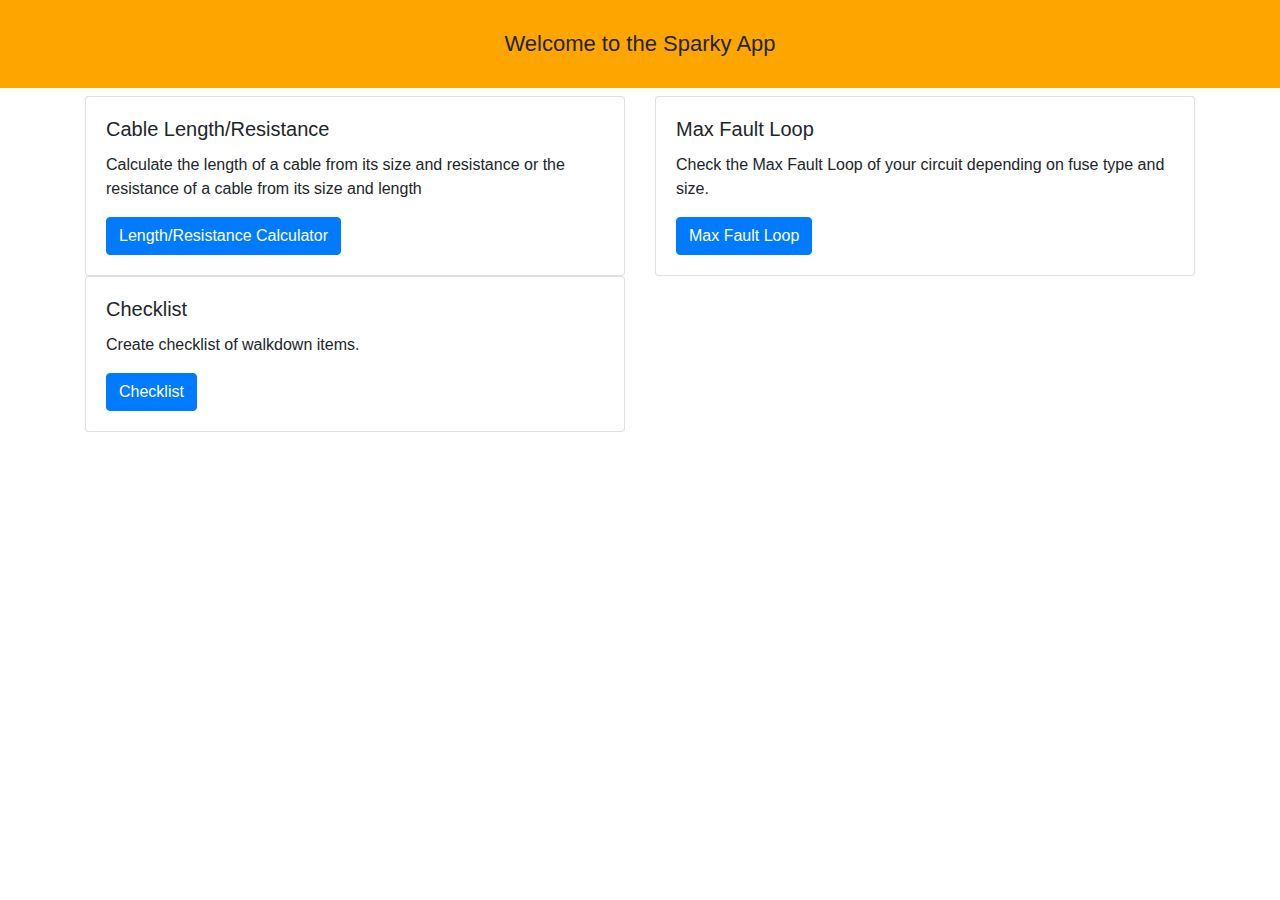
<file: index.html>
<!doctype html>
<html lang="en">
  <head>
    <!-- Required meta tags -->
    <meta charset="utf-8">
    <meta name="viewport" content="width=device-width, initial-scale=1, shrink-to-fit=no">

    <!-- Bootstrap CSS -->
    <link rel="stylesheet" href="https://cdn.jsdelivr.net/npm/bootstrap@4.0.0/dist/css/bootstrap.min.css" integrity="sha384-Gn5384xqQ1aoWXA+058RXPxPg6fy4IWvTNh0E263XmFcJlSAwiGgFAW/dAiS6JXm" crossorigin="anonymous">
    <link rel="stylesheet" type="text/css" href="style.css" />
    
    <title>Sparky App</title>
  </head>
  <body>
    <h1>Welcome to the Sparky App</h1>
    <div class="container">
    <div class="row">
        <div class="col-sm-6">
          <div class="card">
            <div class="card-body">
              <h5 class="card-title">Cable Length/Resistance</h5>
              <p class="card-text">Calculate the length of a cable from its size and resistance or the resistance of a cable from its size and length</p>
              <a href="length_resistance_calc.html" class="btn btn-primary">Length/Resistance Calculator</a>
            </div>
          </div>
        </div>
        <div class="col-sm-6">
          <div class="card">
            <div class="card-body">
              <h5 class="card-title">Max Fault Loop</h5>
              <p class="card-text">Check the Max Fault Loop of your circuit depending on fuse type and size.</p>
              <a href="max_fault_loop.html" class="btn btn-primary">Max Fault Loop</a>
            </div>
          </div>
        </div>
        <div class="col-sm-6">
          <div class="card">
            <div class="card-body">
              <h5 class="card-title">Checklist</h5>
              <p class="card-text">Create checklist of walkdown items.</p>
              <a href="checklist.html" class="btn btn-primary">Checklist</a>
            </div>
          </div>
        </div>
      </div>
    </div>

    

    <!-- Optional JavaScript -->
    <!-- jQuery first, then Popper.js, then Bootstrap JS -->
    <script src="https://code.jquery.com/jquery-3.2.1.slim.min.js" integrity="sha384-KJ3o2DKtIkvYIK3UENzmM7KCkRr/rE9/Qpg6aAZGJwFDMVNA/GpGFF93hXpG5KkN" crossorigin="anonymous"></script>
    <script src="https://cdn.jsdelivr.net/npm/popper.js@1.12.9/dist/umd/popper.min.js" integrity="sha384-ApNbgh9B+Y1QKtv3Rn7W3mgPxhU9K/ScQsAP7hUibX39j7fakFPskvXusvfa0b4Q" crossorigin="anonymous"></script>
    <script src="https://cdn.jsdelivr.net/npm/bootstrap@4.0.0/dist/js/bootstrap.min.js" integrity="sha384-JZR6Spejh4U02d8jOt6vLEHfe/JQGiRRSQQxSfFWpi1MquVdAyjUar5+76PVCmYl" crossorigin="anonymous"></script>
  </body>
</html>
</file>
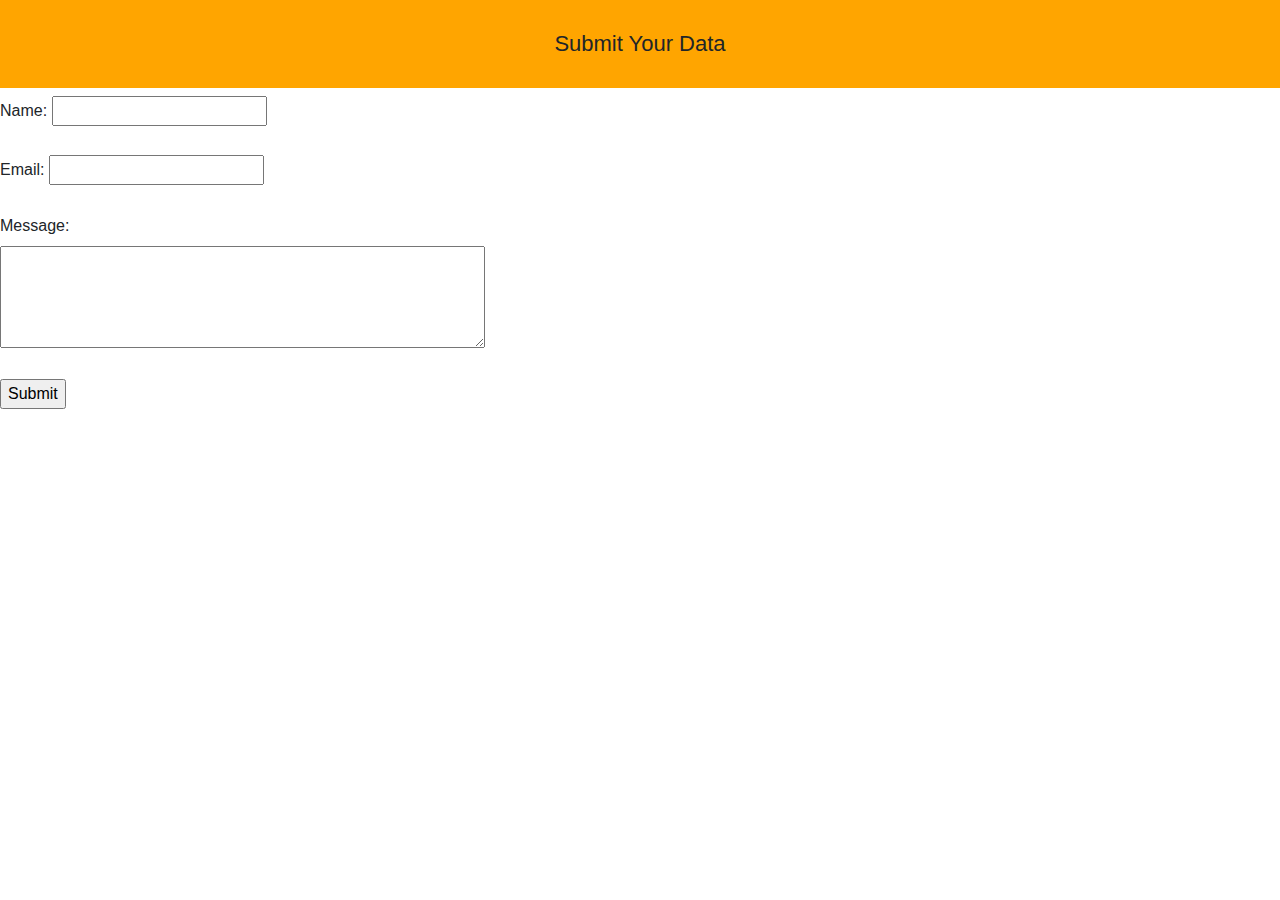
<file: checklist.html>
<!DOCTYPE html>
    <html lang="en">
        <head>
          <!-- Required meta tags -->
          <meta charset="utf-8">
          <meta name="viewport" content="width=device-width, initial-scale=1, shrink-to-fit=no">
      
          <!-- Bootstrap CSS -->
          <link rel="stylesheet" href="https://cdn.jsdelivr.net/npm/bootstrap@4.0.0/dist/css/bootstrap.min.css" integrity="sha384-Gn5384xqQ1aoWXA+058RXPxPg6fy4IWvTNh0E263XmFcJlSAwiGgFAW/dAiS6JXm" crossorigin="anonymous">
          <link rel="stylesheet" type="text/css" href="style.css" />
    <title>Sparky App</title>
</head>
<body>
    <h1>Submit Your Data</h1>
    <form id="dataForm" action="/submit" method="post">
        <label for="name">Name:</label>
        <input type="text" id="name" name="name" required><br><br>
        <label for="email">Email:</label>
        <input type="email" id="email" name="email" required><br><br>
        <label for="message">Message:</label><br>
        <textarea id="message" name="message" rows="4" cols="50" required></textarea><br><br>
        <input type="submit" value="Submit">
    </form>

    <script>
        document.getElementById('dataForm').addEventListener('submit', function(event) {
            event.preventDefault();
            // You can add additional JavaScript functionality here if needed
            // For now, the form will be submitted normally
            this.submit();
        });
    </script>
</body>
</html>
</file>
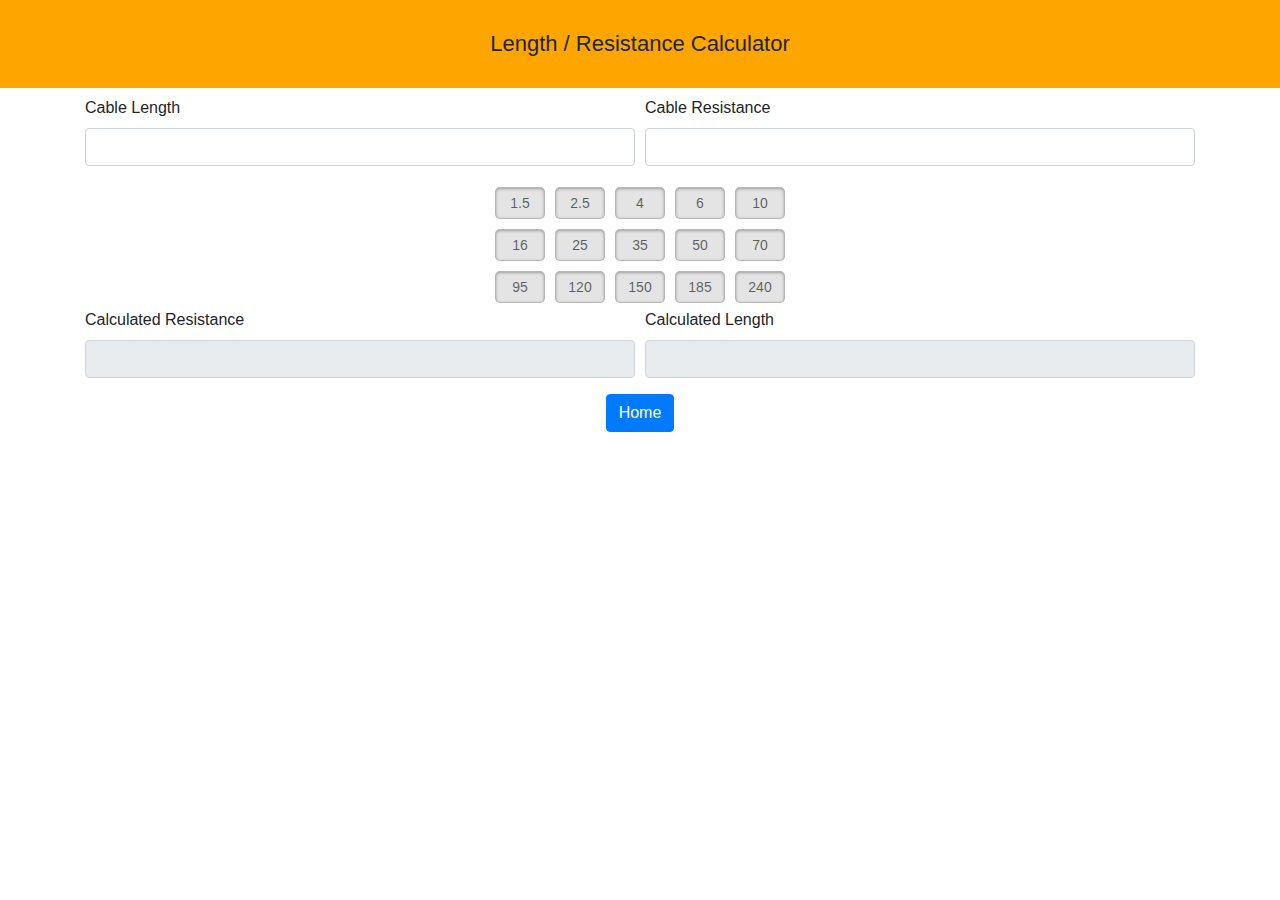
<file: length_resistance_calc.html>
<!doctype html>
<html lang="en">
  <head>
    <!-- Required meta tags -->
    <meta charset="utf-8">
    <meta name="viewport" content="width=device-width, initial-scale=1, shrink-to-fit=no">

    <!-- Bootstrap CSS -->
    <link rel="stylesheet" href="https://cdn.jsdelivr.net/npm/bootstrap@4.0.0/dist/css/bootstrap.min.css" integrity="sha384-Gn5384xqQ1aoWXA+058RXPxPg6fy4IWvTNh0E263XmFcJlSAwiGgFAW/dAiS6JXm" crossorigin="anonymous">
    <link rel="stylesheet" type="text/css" href="style.css" />

    <title>Sparky App</title>
  </head>
  <body>
    <h1>Length / Resistance Calculator
  </h1>
    <div class="container">
      <form>
        <div class="form-row mb-3">
          <div class="col-md-6">
            <label for="cable_length">Cable Length</label>
            <input type="text" class="form-control" id="cable_length" oninput="calc()">
          </div>
          <div class="col-md-6">
            <label for="cable_resistance">Cable Resistance</label>
            <input type="text" class="form-control" id="cable_resistance" oninput="calc()">
          </div>
        </div>
        
        <div class="form-row">
        
        <div class="col-sm-12 cable_size_field">
        <input type="radio" class="btn-check" name="cable_size" id="cable_size_1.5" value="1.5" oninput="calc()">
        <label class="btn btn-primary" for="cable_size_1.5">1.5</label>
        
        <input type="radio" class="btn-check" name="cable_size" id="cable_size_2.5" value="2.5" oninput="calc()">
        <label class="btn btn-primary" for="cable_size_2.5">2.5</label>
        
        <input type="radio" class="btn-check" name="cable_size" id="cable_size_4" value="4" oninput="calc()">
        <label class="btn btn-primary" for="cable_size_4">4</label>
        
        <input type="radio" class="btn-check" name="cable_size" id="cable_size_6" value="6" oninput="calc()">
        <label class="btn btn-primary" for="cable_size_6">6</label>

        <input type="radio" class="btn-check" name="cable_size" id="cable_size_10" value="10" oninput="calc()">
        <label class="btn btn-primary" for="cable_size_10">10</label> 
        </div></div>

        <div class="form-row">
        <div class="col-sm-12 cable_size_field">
        <input type="radio" class="btn-check" name="cable_size" id="cable_size_16" value="16" oninput="calc()">
        <label class="btn btn-primary" for="cable_size_16">16</label>
                
        <input type="radio" class="btn-check" name="cable_size" id="cable_size_25" value="25" oninput="calc()">
        <label class="btn btn-primary" for="cable_size_25">25</label>
        
        <input type="radio" class="btn-check" name="cable_size" id="cable_size_35" value="35" oninput="calc()">
        <label class="btn btn-primary" for="cable_size_35">35</label>
                
        <input type="radio" class="btn-check" name="cable_size" id="cable_size_50" value="50" oninput="calc()">
        <label class="btn btn-primary" for="cable_size_50">50</label>
                
        <input type="radio" class="btn-check" name="cable_size" id="cable_size_70" value="70" oninput="calc()">
        <label class="btn btn-primary" for="cable_size_70">70</label>
        </div></div>

      <div class="form-row">
        <div class="col-sm-12 cable_size_field">
        <input type="radio" class="btn-check" name="cable_size" id="cable_size_95" value="95" oninput="calc()">
        <label class="btn btn-primary" for="cable_size_95">95</label>
                
        <input type="radio" class="btn-check" name="cable_size" id="cable_size_120" value="120" oninput="calc()">
        <label class="btn btn-primary" for="cable_size_120">120</label>
                
        <input type="radio" class="btn-check" name="cable_size" id="cable_size_150" value="150" oninput="calc()">
        <label class="btn btn-primary" for="cable_size_150">150</label>
                
        <input type="radio" class="btn-check" name="cable_size" id="cable_size_185" value="185" oninput="calc()">
        <label class="btn btn-primary" for="cable_size_185">185</label>
                
        <input type="radio" class="btn-check" name="cable_size" id="cable_size_240" value="240" oninput="calc()">
        <label class="btn btn-primary" for="cable_size_240">240</label>             

      </div></div>
    
          <div class="form-row mb-3">
            <div class="col-md-6">
              <label for="cable_resistance_calc">Calculated Resistance</label>
              <input type="text" class="form-control result" id="cable_resistance_calc" readonly>
            </div>
          <div class="col-md-6">
            <label for="cable_length_calc">Calculated Length</label>
            <input type="text" class="form-control result" id="cable_length_calc" readonly>
          </div>
        </div>

      </form>
    </div> </div>
    
    <!-- Optional JavaScript -->
    <!-- jQuery first, then Popper.js, then Bootstrap JS -->
    <script src='script.js'></script>
    <script src="https://code.jquery.com/jquery-3.2.1.slim.min.js" integrity="sha384-KJ3o2DKtIkvYIK3UENzmM7KCkRr/rE9/Qpg6aAZGJwFDMVNA/GpGFF93hXpG5KkN" crossorigin="anonymous"></script>
    <script src="https://cdn.jsdelivr.net/npm/popper.js@1.12.9/dist/umd/popper.min.js" integrity="sha384-ApNbgh9B+Y1QKtv3Rn7W3mgPxhU9K/ScQsAP7hUibX39j7fakFPskvXusvfa0b4Q" crossorigin="anonymous"></script>
    <script src="https://cdn.jsdelivr.net/npm/bootstrap@4.0.0/dist/js/bootstrap.min.js" integrity="sha384-JZR6Spejh4U02d8jOt6vLEHfe/JQGiRRSQQxSfFWpi1MquVdAyjUar5+76PVCmYl" crossorigin="anonymous"></script>
  </body>
  <footer>
    <div class="row mb-12">
      <div class="col-md-12">
    <a class="btn btn-primary" href="index.html" role="button">Home</a>
  </div>
</div>
</footer>
</html>
</file>
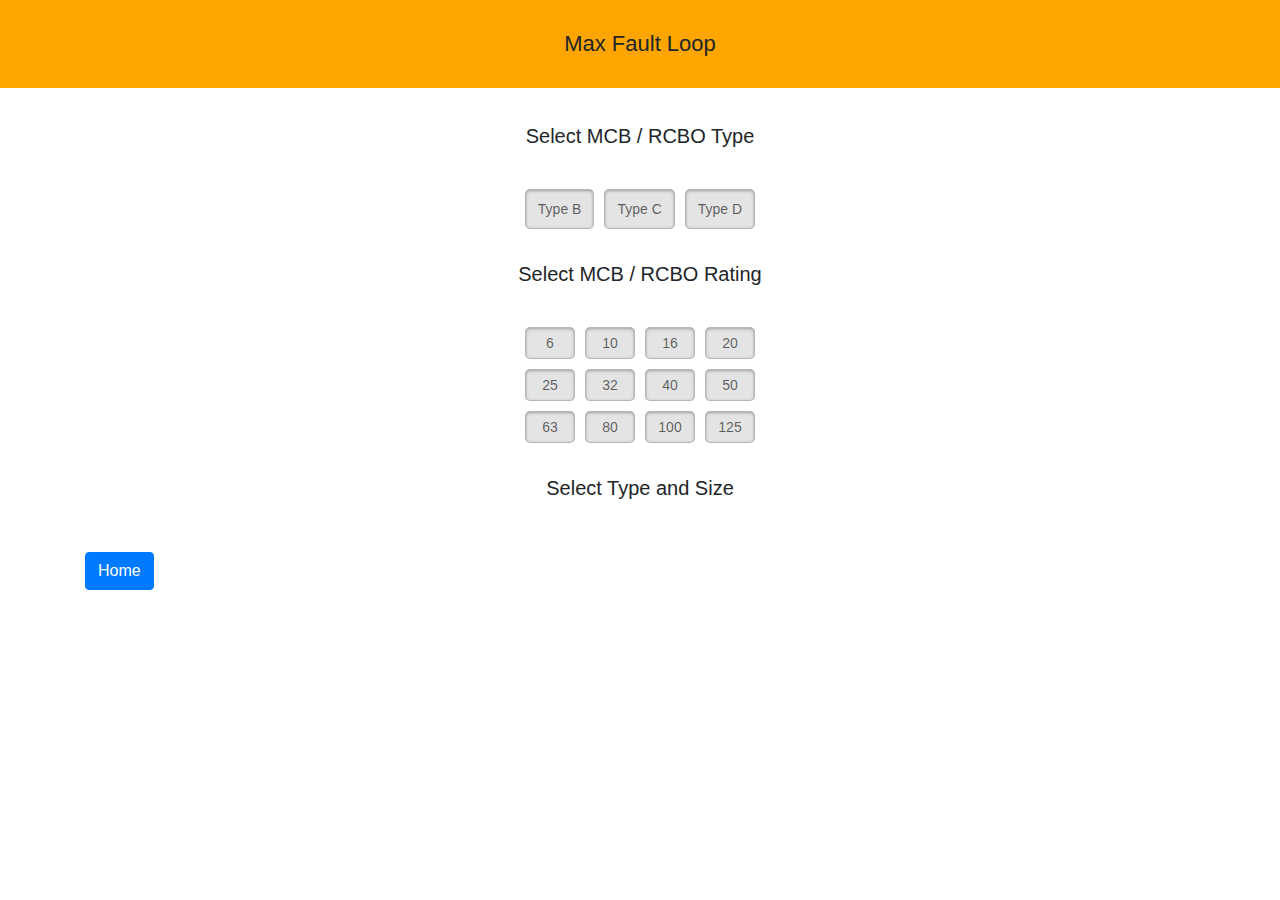
<file: max_fault_loop.html>
<!doctype html>
<html lang="en">
  <head>
    <!-- Required meta tags -->
    <meta charset="utf-8">
    <meta name="viewport" content="width=device-width, initial-scale=1, shrink-to-fit=no">

    <!-- Bootstrap CSS -->
    <link rel="stylesheet" href="https://cdn.jsdelivr.net/npm/bootstrap@4.0.0/dist/css/bootstrap.min.css" integrity="sha384-Gn5384xqQ1aoWXA+058RXPxPg6fy4IWvTNh0E263XmFcJlSAwiGgFAW/dAiS6JXm" crossorigin="anonymous">
    <link rel="stylesheet" type="text/css" href="style.css" />
    <script src='script.js'></script>

    <title>Sparky App</title>
  </head>
  <body>
    <h1>Max Fault Loop</h1>

    <div class="container">
      <form>
        <div class="form-row">
          
          <h2>Select MCB / RCBO Type</h2>
          
          <div class="col-sm-12 fault_loop_field">
          <input type="radio" class="btn-check" id="type_b" name="breaker_type" value="type_b" onclick="fault_loop(this.value)">
          <label class="btn btn-primary" for="type_b">Type B</label>
          
          <input type="radio" class="btn-check" id="type_c" name="breaker_type" value="type_c" onclick="fault_loop(this.value)">
          <label class="btn btn-primary" for="type_c">Type C</label>
          
            <input type="radio" class="btn-check" id="type_d" name="breaker_type" value="type_d" onclick="fault_loop(this.value)">
            <label class="btn btn-primary" for="type_d">Type D</label>
        </div></div>

        <h2>Select MCB / RCBO Rating</h2>


        <div class="form-row">
        
          <div class="col-sm-12 cable_size_field">
          <input type="radio" id="size_6" name="breaker_size" value="size_6" onclick="fault_loop(this.value)">
          <label class="btn btn-primary" for="size_6">6</label>
          
          <input type="radio" id="size_10" name="breaker_size" value="size_10" onclick="fault_loop(this.value)">
          <label class="btn btn-primary" for="size_10">10</label>
          
          <input type="radio" id="size_16" name="breaker_size" value="size_16" onclick="fault_loop(this.value)">
          <label class="btn btn-primary" for="size_16">16</label>
          
          <input type="radio" id="size_20" name="breaker_size" value="size_20" onclick="fault_loop(this.value)">
          <label class="btn btn-primary" for="size_20">20</label>
        </div></div>
  
          <div class="form-row">
          <div class="col-sm-12 cable_size_field">
          <input type="radio" id="size_25" name="breaker_size" value="size_25" onclick="fault_loop(this.value)">
          <label class="btn btn-primary" for="size_25">25</label>
                  
          <input type="radio" id="size_32" name="breaker_size" value="size_32" onclick="fault_loop(this.value)">
          <label class="btn btn-primary" for="size_32">32</label>
          
          <input type="radio" id="size_40" name="breaker_size" value="size_40" onclick="fault_loop(this.value)">
          <label class="btn btn-primary" for="size_40">40</label>
                  
          <input type="radio" id="size_50" name="breaker_size" value="size_50" onclick="fault_loop(this.value)">
          <label class="btn btn-primary" for="size_50">50</label>
        </div></div>
  
        <div class="form-row">
          <div class="col-sm-12 cable_size_field">
          <input type="radio" id="size_63" name="breaker_size" value="size_63" onclick="fault_loop(this.value)">
          <label class="btn btn-primary" for="size_63">63</label>
                  
          <input type="radio" id="size_80" name="breaker_size" value="size_80" onclick="fault_loop(this.value)">
          <label class="btn btn-primary" for="size_80">80</label>
                  
          <input type="radio" id="size_100" name="breaker_size" value="size_100" onclick="fault_loop(this.value)">
          <label class="btn btn-primary" for="size_100">100</label>
                  
          <input type="radio" id="size_125" name="breaker_size" value="size_125" onclick="fault_loop(this.value)">
          <label class="btn btn-primary" for="size_125">125</label>
             
  
        </div></div>

    
    </form>
    <div class="row mb-3">

    <h2 id="demo">Select Type and Size</h2>

</div>


       <div class="row mb-3">
        <div class="col-md-6">
      <a class="btn btn-primary" href="index.html" role="button">Home</a>
    </div>
  </div>
    </div>

    <!-- Optional JavaScript -->
    <!-- jQuery first, then Popper.js, then Bootstrap JS -->
    <script src='script.js'></script>
    <script src="https://code.jquery.com/jquery-3.2.1.slim.min.js" integrity="sha384-KJ3o2DKtIkvYIK3UENzmM7KCkRr/rE9/Qpg6aAZGJwFDMVNA/GpGFF93hXpG5KkN" crossorigin="anonymous"></script>
    <script src="https://cdn.jsdelivr.net/npm/popper.js@1.12.9/dist/umd/popper.min.js" integrity="sha384-ApNbgh9B+Y1QKtv3Rn7W3mgPxhU9K/ScQsAP7hUibX39j7fakFPskvXusvfa0b4Q" crossorigin="anonymous"></script>
    <script src="https://cdn.jsdelivr.net/npm/bootstrap@4.0.0/dist/js/bootstrap.min.js" integrity="sha384-JZR6Spejh4U02d8jOt6vLEHfe/JQGiRRSQQxSfFWpi1MquVdAyjUar5+76PVCmYl" crossorigin="anonymous"></script>
  </body>
</html>
</file>
<file: style.css>
/* length/resistance calculator css */

.cable_size_field {
	display: flex;
	flex-wrap: wrap;
	margin-bottom: 0;
	overflow: hidden;
	justify-content: center;
}

.cable_size_field input {
	position: absolute !important;
	clip: rect(0, 0, 0, 0);
	height: 1px;
	width: 1px;
	border: 0;
	overflow: hidden;
	text-align: center;
	}

.cable_size_field label {
	background-color: #e4e4e4;
	color: rgba(0, 0, 0, 0.6);
	font-size: 14px;
	line-height: 1;
	text-align: center;
	padding: 8px 8px;
	margin: 5px;
	border: 1px solid rgba(0, 0, 0, 0.2);
	box-shadow: inset 0 1px 3px rgba(0, 0, 0, 0.3), 0 1px rgba(255, 255, 255, 0.1);
	transition: all 0.1s ease-in-out;
	border-radius: 5px;
	width: 50px;
}

.cable_size_field label:hover {
	cursor: pointer;
}

.cable_size_field input:checked + label {
	background-color: #007bff;
	box-shadow: none;
	color: white;
}

input.result:focus {
    outline-width: 0;
}

/* fault loop css */

.fault_loop_field {
	display: flex;
	flex-wrap: wrap;
	margin-bottom: 0;
	overflow: hidden;
	justify-content: center;
}

.fault_loop_field input {
	position: absolute !important;
	clip: rect(0, 0, 0, 0);
	height: 1px;
	width: 1px;
	border: 0;
	overflow: hidden;
	text-align: center;
	}

.fault_loop_field label {
	background-color: #e4e4e4;
	color: rgba(0, 0, 0, 0.6);
	font-size: 14px;
	line-height: 1;
	text-align: center;
	padding: 12px 12px;
	margin: 5px;
	border: 1px solid rgba(0, 0, 0, 0.2);
	box-shadow: inset 0 1px 3px rgba(0, 0, 0, 0.3), 0 1px rgba(255, 255, 255, 0.1);
	transition: all 0.1s ease-in-out;
	border-radius: 5px;
	width: fit-content;
}

.fault_loop_field label:hover {
	cursor: pointer;
}

.fault_loop_field input:checked + label {
	background-color: #007bff;
	box-shadow: none;
	color: white;
}

.fault_loop_field input[type="radio"] {
	opacity: 0.01;
	z-index: 100;
  }

/* additional css */

footer {
	text-align: center;
    position: relative;
    left: 0;
    bottom: 0;
    height: 50px;
    width: 100%;
    overflow: hidden;
}

h1 {
	font-size: 22px;
	width: 100%;
	text-align: center;
	line-height: 4em;
    height: 4em;
    background-color:orange;
    position:relative;
    z-index:1;
}

h2 {
	font-size: 20px;
	width: 100%;
	text-align: center;
	line-height: 4em;
    height: 4em;
    position:relative;
    z-index:1;
}
</file>
